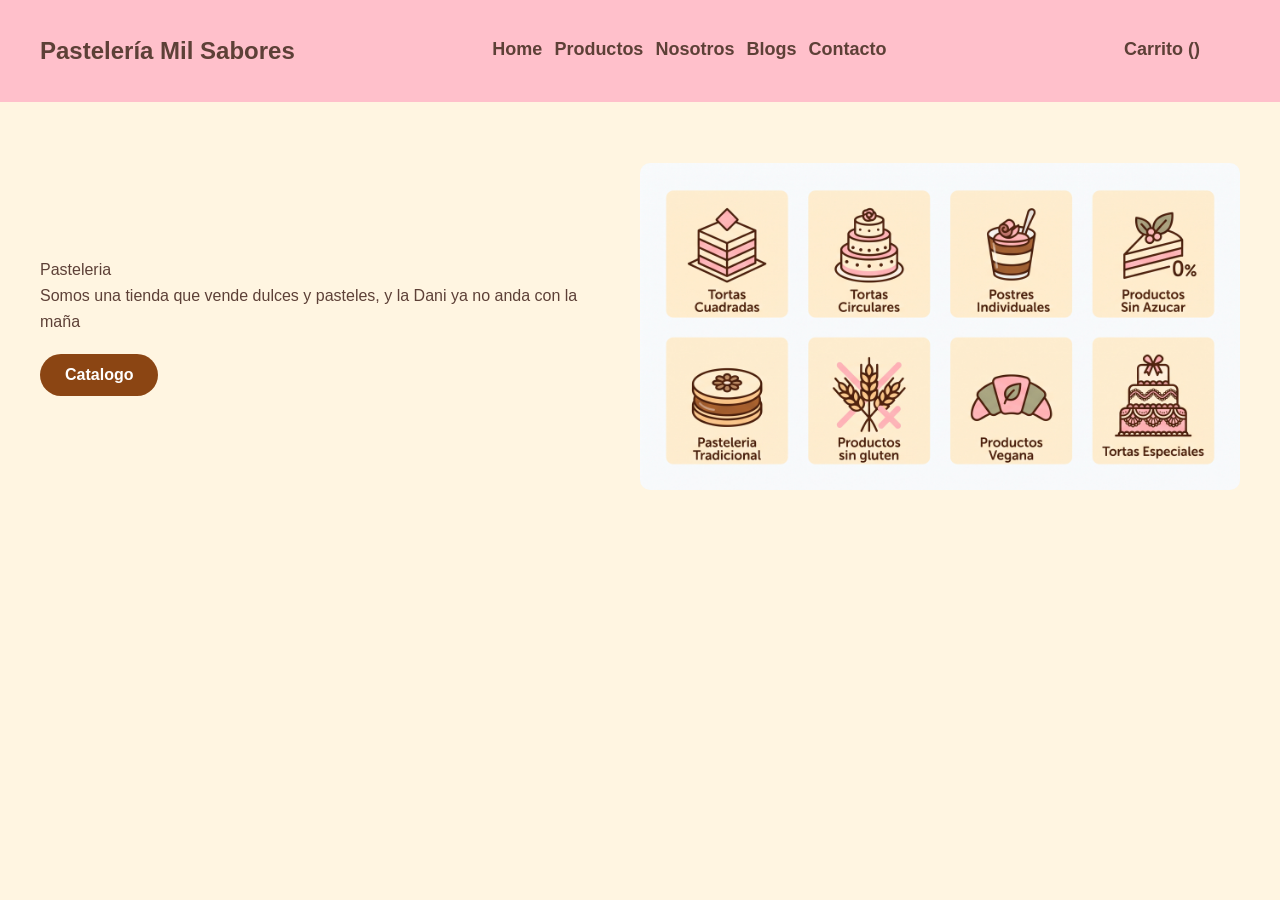
<file: Pasteleria/index.html>
<!DOCTYPE html>
<html lang="en">
<head>
    <meta charset="UTF-8">
    <meta name="viewport" content="width=device-width, initial-scale=1.0">
    <title>Pasteleria Mil Sabores</title>
<link rel="stylesheet" href="./pasteleria.css">
</head>
<body>
    <header id="header">
        <h2> Pastelería Mil Sabores</h2>
        <nav id="navbar">  
            <div class="links">
                <a href="index.html">Home</a>
                <a href="productos.html">Productos</a>
                <a href="nosotros.html">Nosotros</a>
                <a href="blogs.html">Blogs</a>
                <a href="contacto.html">Contacto</a>
            </div> 
                
        </nav>
        <nav id="navbar">
            <div class="links">
                <a href="carrito.html">Carrito ()</a>
            </div>  
        </nav>
        
    </header>
    <main>
        <section class="container" id="hero">
            
            <div class="info">

                <span>Pasteleria</span>
                <p>Somos una tienda que vende dulces y pasteles, y la Dani ya no anda con la maña</p>

            <div class="action">

             <button type="button" class="btn">Catalogo</button>

            </div>

            

            </div>
            <img class="FotoMain" src="./images/categorias_tortas.jpg" alt="Foto Categorias">

   </section>

    </main>
    
</body>
</html>
</file>
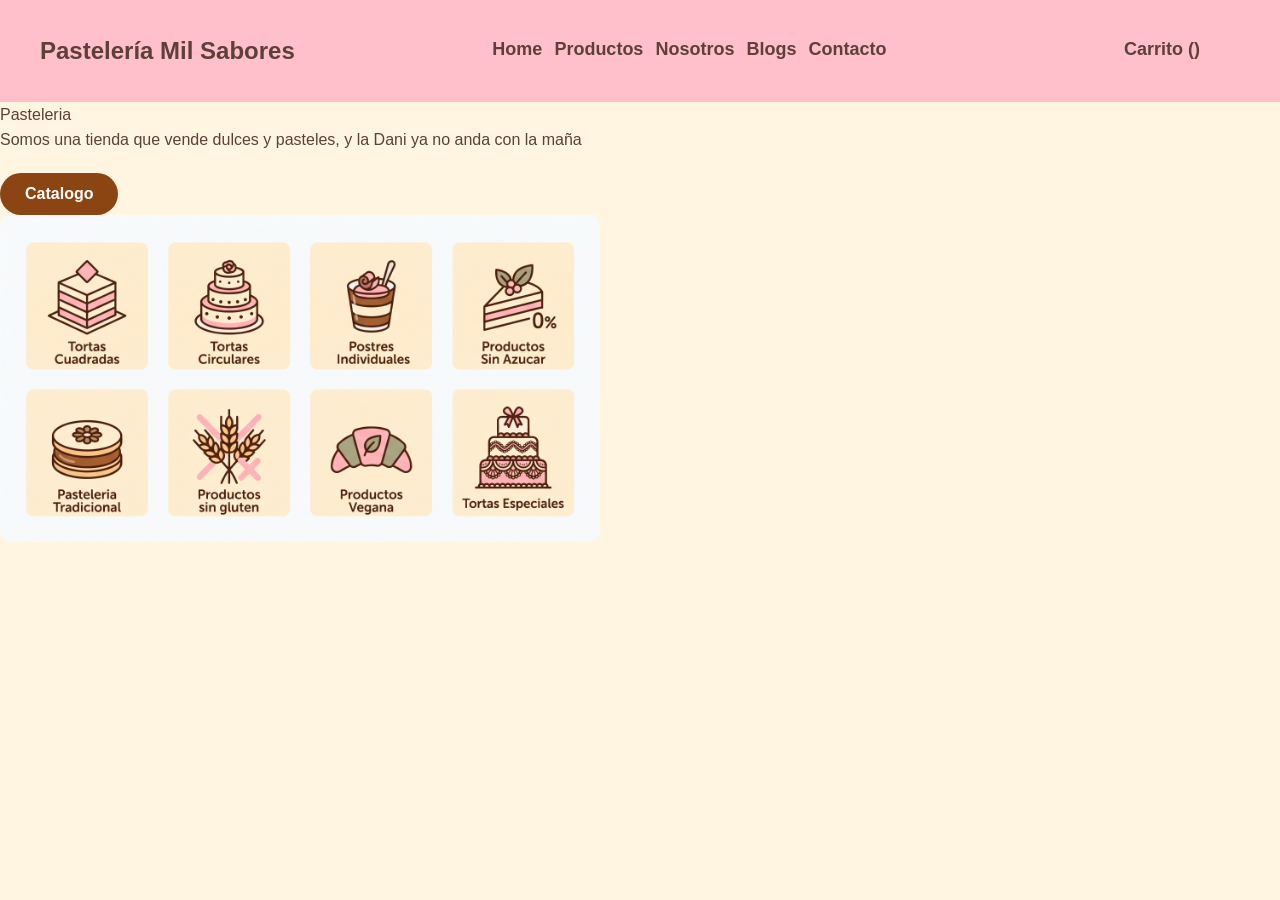
<file: Pasteleria/Pasteleria/index.html>
<!DOCTYPE html>
<html lang="en">
<head>
    <meta charset="UTF-8">
    <meta name="viewport" content="width=device-width, initial-scale=1.0">
    <title>Pasteleria Mil Sabores</title>
<link rel="stylesheet" href="./pasteleria.css">
</head>
<body>
    <header id="header">
        <h2> Pastelería Mil Sabores</h2>
        <nav id="navbar">  
            <div class="links">
                <a href="index.html">Home</a>
                <a href="productos.html">Productos</a>
                <a href="nosotros.html">Nosotros</a>
                <a href="blogs.html">Blogs</a>
                <a href="contacto.html">Contacto</a>
            </div> 
                
        </nav>
        <nav id="navbar">
            <div class="links">
                <a href="carrito.html">Carrito ()</a>
            </div>  
        </nav>
        
    </header>
    <main>
        <section class="container" id="hero">
            
            <div class="info">

                <span>Pasteleria</span>
                <p>Somos una tienda que vende dulces y pasteles, y la Dani ya no anda con la maña</p>

            <div class="action">

             <button type="button" class="btn">Catalogo</button>

            </div>

            

            </div>
            <img class="FotoMain" src="./images/categorias_tortas.jpg" alt="Foto Categorias">

   </section>

    </main>
    
</body>
</html>
</file>
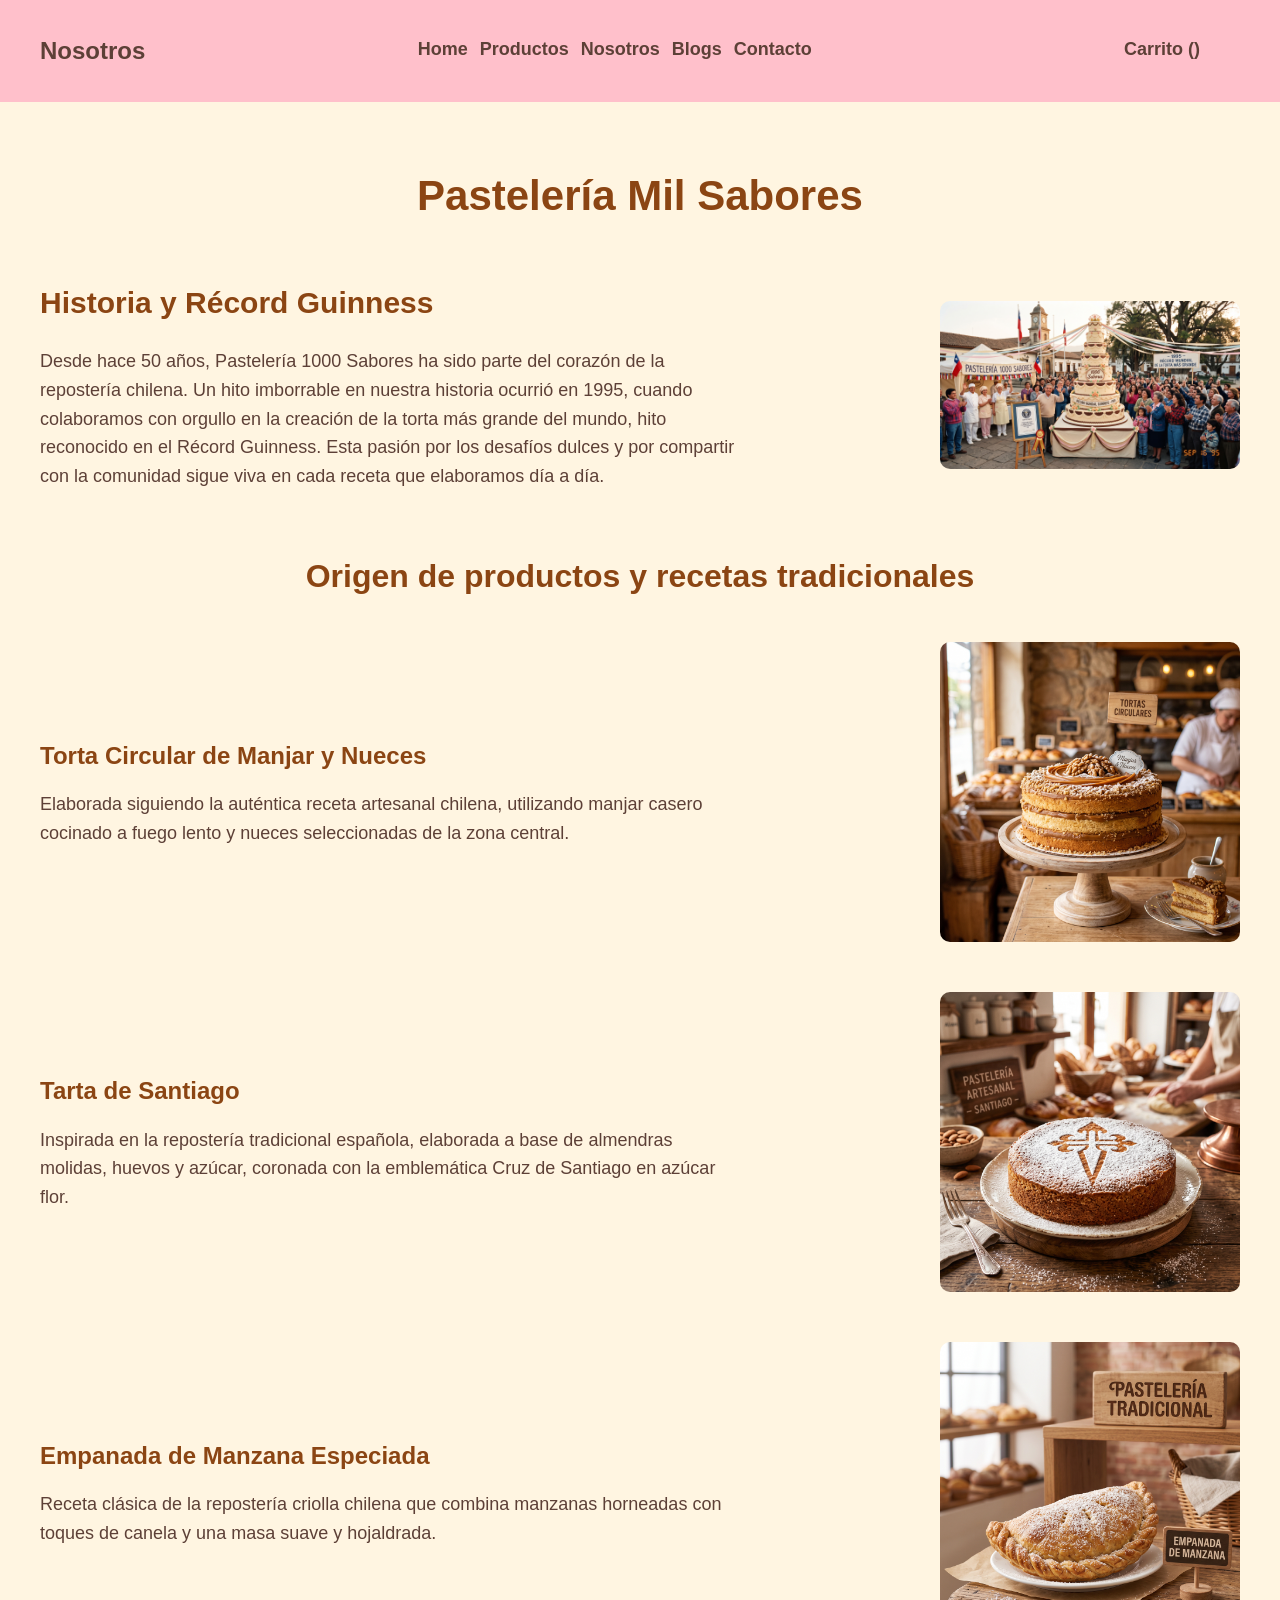
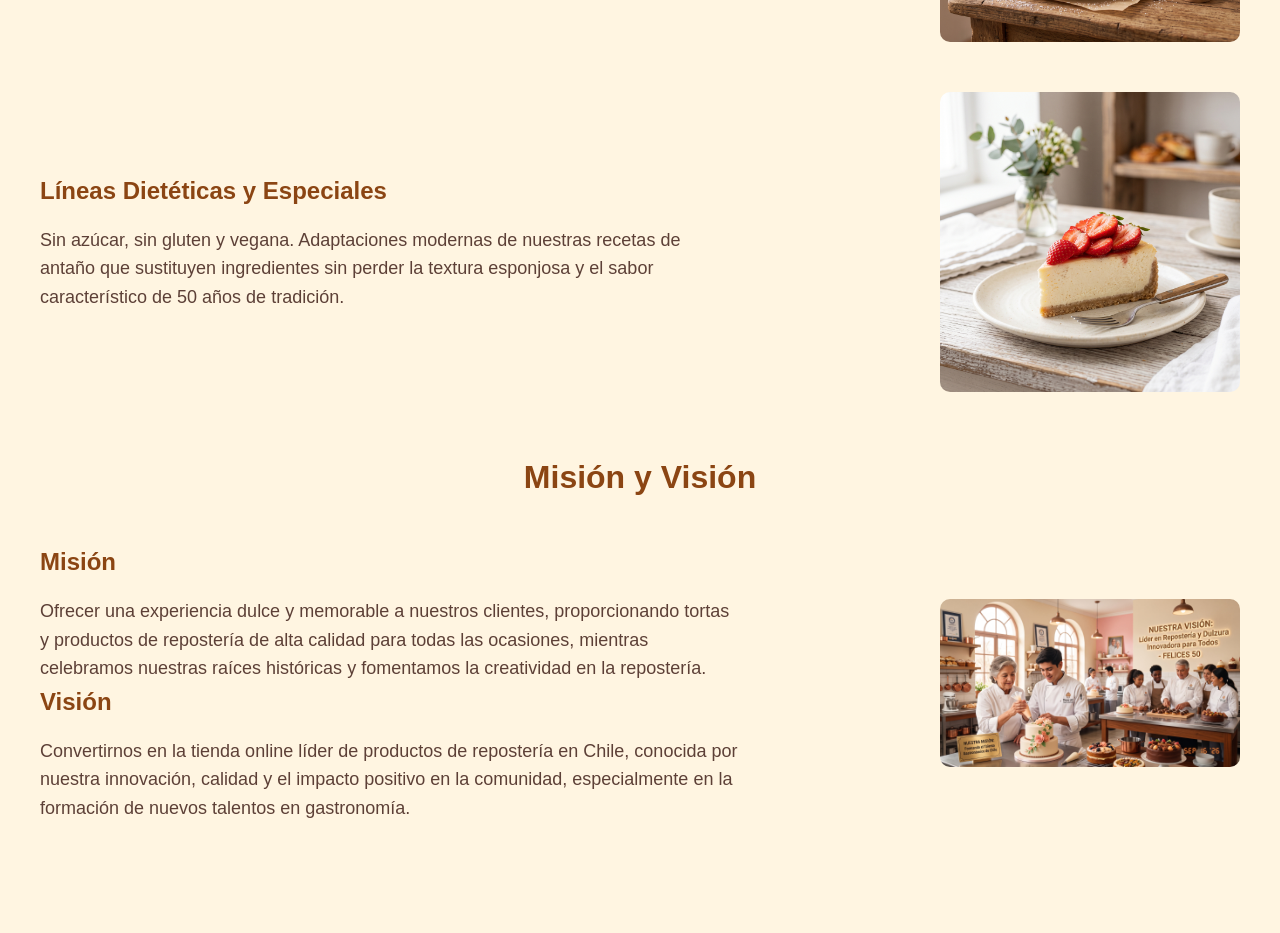
<file: Pasteleria/nosotros.html>
<!DOCTYPE html>
<html lang="en">
<head>
    <meta charset="UTF-8">
    <meta name="viewport" content="width=device-width, initial-scale=1.0">
    <title>Pasteleria Mil Sabores - Nosotros</title>
<link rel="stylesheet" href="./pasteleria.css">
</head>
<body>
    <header id="header">
        <h2> Nosotros</h2>
        <nav id="navbar">  
            <div class="links">
                <a href="index.html">Home</a>
                <a href="productos.html">Productos</a>
                <a href="nosotros.html">Nosotros</a>
                <a href="blogs.html">Blogs</a>
                <a href="contacto.html">Contacto</a>
            </div> 
                
        </nav>
        <nav id="navbar">
            <div class="links">
                <a href="carrito.html">Carrito ()</a>
            </div>  
        </nav>
        
    </header>
    <main>
      <main>

    <!-- CONTENEDOR PRINCIPAL DE NOSOTROS -->
    <section class="nosotros">

        <!-- TÍTULO PRINCIPAL -->
        <h1 class="titulo-principal">
            Pastelería Mil Sabores
        </h1>


        <!-- CONTENEDOR DE TODA LA INFORMACIÓN -->
        <div class="info">


            <!-- =====================================
                 HISTORIA
                 ===================================== -->

            <section class="nosotros-contenido">

                <div class="nosotros-texto">

                    <h2>Historia y Récord Guinness</h2>

                    <p>
                        Desde hace 50 años, Pastelería 1000 Sabores ha sido
                        parte del corazón de la repostería chilena. Un hito
                        imborrable en nuestra historia ocurrió en 1995,
                        cuando colaboramos con orgullo en la creación de la
                        torta más grande del mundo, hito reconocido en el
                        Récord Guinness. Esta pasión por los desafíos dulces
                        y por compartir con la comunidad sigue viva en cada
                        receta que elaboramos día a día.
                    </p>

                </div>

                <img
                    class="FotoNosotros"
                    src="./images/historia.jpg"
                    alt="Historia de Pastelería Mil Sabores"
                >

            </section>


            <!-- =====================================
                 TÍTULO RECETAS
                 ===================================== -->

            <h2 class="titulo-seccion">
                Origen de productos y recetas tradicionales
            </h2>


            <!-- =====================================
                 TORTA MANJAR
                 ===================================== -->

            <section class="nosotros-contenido">

                <div class="nosotros-texto">

                    <h3>
                        Torta Circular de Manjar y Nueces
                    </h3>

                    <p>
                        Elaborada siguiendo la auténtica receta artesanal
                        chilena, utilizando manjar casero cocinado a fuego
                        lento y nueces seleccionadas de la zona central.
                    </p>

                </div>

                <img
                    class="FotoNosotros"
                    src="./images/Torta_Circular_manjar.jpg"
                    alt="Torta Circular de Manjar y Nueces"
                >

            </section>


            <!-- =====================================
                 TARTA SANTIAGO
                 ===================================== -->

            <section class="nosotros-contenido">

                <div class="nosotros-texto">

                    <h3>Tarta de Santiago</h3>

                    <p>
                        Inspirada en la repostería tradicional española,
                        elaborada a base de almendras molidas, huevos y
                        azúcar, coronada con la emblemática Cruz de Santiago
                        en azúcar flor.
                    </p>

                </div>

                <img
                    class="FotoNosotros"
                    src="./images/Tarta_Santiago.jpg"
                    alt="Tarta de Santiago"
                >

            </section>


            <!-- =====================================
                 EMPANADA DE MANZANA
                 ===================================== -->

            <section class="nosotros-contenido">

                <div class="nosotros-texto">

                    <h3>
                        Empanada de Manzana Especiada
                    </h3>

                    <p>
                        Receta clásica de la repostería criolla chilena que
                        combina manzanas horneadas con toques de canela y
                        una masa suave y hojaldrada.
                    </p>

                </div>

                <img
                    class="FotoNosotros"
                    src="./images/Empanada_manzana.jpg"
                    alt="Empanada de Manzana Especiada"
                >

            </section>


            <!-- =====================================
                 PRODUCTOS ESPECIALES
                 ===================================== -->

            <section class="nosotros-contenido">

                <div class="nosotros-texto">

                    <h3>
                        Líneas Dietéticas y Especiales
                    </h3>

                    <p>
                        Sin azúcar, sin gluten y vegana. Adaptaciones
                        modernas de nuestras recetas de antaño que
                        sustituyen ingredientes sin perder la textura
                        esponjosa y el sabor característico de 50 años
                        de tradición.
                    </p>

                </div>

                <img
                    class="FotoNosotros"
                    src="./images/Cheesecake_SinAzúcar.jpg"
                    alt="Cheesecake sin azúcar"
                >

            </section>


            <!-- =====================================
                 TÍTULO MISIÓN Y VISIÓN
                 ===================================== -->

            <h2 class="titulo-seccion">
                Misión y Visión
            </h2>


            <!-- =====================================
                 MISIÓN Y VISIÓN
                 ===================================== -->

            <section class="nosotros-contenido">

                <div class="nosotros-texto">

                    <h3>Misión</h3>

                    <p>
                        Ofrecer una experiencia dulce y memorable a nuestros
                        clientes, proporcionando tortas y productos de
                        repostería de alta calidad para todas las ocasiones,
                        mientras celebramos nuestras raíces históricas y
                        fomentamos la creatividad en la repostería.
                    </p>

                    <h3>Visión</h3>

                    <p>
                        Convertirnos en la tienda online líder de productos
                        de repostería en Chile, conocida por nuestra
                        innovación, calidad y el impacto positivo en la
                        comunidad, especialmente en la formación de nuevos
                        talentos en gastronomía.
                    </p>

                </div>

                <img
                    class="FotoNosotros"
                    src="./images/misión_visión.jpg"
                    alt="Misión y Visión de Pastelería Mil Sabores"
                >

            </section>


        </div>

    </section>

</main>
    </main>

    
</body>
</html>
</file>
<file: Pasteleria/pasteleria.css>
/* =========================================
   PALETA DE COLORES - PASTELERÍA
   ========================================= */
/*Prueba commit*/

:root {
    --crema: #FFF5E1;
    --rosa: #FFC0CB;
    --chocolate: #8B4513;
    --marron-oscuro: #5D4037;
    --gris-claro: #B0BEC5;
    --blanco: #FFFFFF;
}


/* ESTILOS GENERALES */
* {
    margin: 0;
    padding: 0;
    box-sizing: border-box;
}

body {
    background-color: var(--crema);
    color: var(--marron-oscuro);
    font-family: Arial, sans-serif;
    line-height: 1.6;
}

/* HEADER */
#header {
    display: flex;
    justify-content: space-between;
    align-items: center;
    padding: 20px 40px;
    background-color: var(--rosa);
    color: var(--marron-oscuro);
}
 
#header h1 {
    color: var(--chocolate);
    font-size: 32px;
}

#header .contact {
    display: flex;
    align-items: center;
    gap: 15px;
}

/* NAVBAR */
#navbar {
    display: flex;
    justify-content: space-between;
    align-items: center;
    padding: 15px 40px;
    background-color: transparent;
    border-bottom: 3px solid var(--rosa);
}

#navbar .logo h4 {
    color: var(--chocolate);
    font-size: 24px;
}

#navbar .links {
    display: flex;
    align-items: center;
    gap: 12px;
}

#navbar .links a {
    color: var(--marron-oscuro);
    text-decoration: none;
    font-size: 18px;
    font-weight: bold;
    transition: 0.3s;
}

#navbar .links a:hover {
    color: var(--chocolate);
}

/* HERO */
#hero {
    width: 100%;
    min-height: 450px;

    display: flex;
    flex-direction: row;
    justify-content: space-between;
    align-items: center;

    gap: 60px;

    padding: 50px 40px;

    background-color: var(--crema);
}



.hero h1 {
    color: var(--chocolate);

    font-size: 48px;
    font-weight: bold;

    margin-bottom: 15px;
}


.hero-texto p {
    color: var(--marron-oscuro);

    font-size: 20px;
    line-height: 1.6;

    margin-bottom: 25px;
}
.hero-texto .btn {
    display: block;
    margin: 25px auto 0 auto;
}

#hero img.FotoMain{
    width: 50%;
    max-width: 600px;
    height: auto;
    order: 2;
    border-radius: 10px;
    justify-content: right;
}

.hero img{
    width: 800px;
    
   
    height: auto;

    border-radius: 10px;

    flex-shrink: 0;
}

        
/* BOTONES */
.btn {
    display: inline-block;
    margin-top: 20px;
    padding: 12px 25px;
    background-color: var(--chocolate);
    color: var(--blanco);
    border: none;
    border-radius: 25px;
    text-decoration: none;
    font-size: 16px;
    font-weight: bold;
    cursor: pointer;
    transition: 0.3s;
}



.btn:hover {
    background-color: var(--rosa);
    color: var(--marron-oscuro);
}

/* PRODUCTOS */
.productos {
    padding: 60px 40px;
    text-align: center;
}

.productos h2 {
    color: var(--chocolate);
    font-size: 36px;
    margin-bottom: 30px;
}

.productos-container {
    display: flex;
    justify-content: center;
    flex-wrap: wrap;
    gap: 30px;
}

/* TARJETAS */
.producto {
    width: 280px;
    background-color: var(--blanco);
    padding: 20px;
    border-radius: 15px;
    box-shadow: 0 4px 10px rgba(93, 64, 55, 0.15);
    transition: 0.3s;
}

.producto:hover {
    transform: translateY(-5px);
    box-shadow: 0 8px 18px rgba(93, 64, 55, 0.25);
}

.producto img {
    width: 100%;
    height: 200px;
    object-fit: cover;
    border-radius: 10px;
}

.producto h3 {
    color: var(--chocolate);
    margin-top: 15px;
    margin-bottom: 10px;
}

.producto p {
    color: var(--marron-oscuro);
}

.producto .precio {
    display: block;
    margin-top: 15px;
    color: var(--chocolate);
    font-size: 20px;
    font-weight: bold;
}

.nosotros {
    width: 100%;
    padding: 60px 40px;
}

.titulo-principal {
    color: var(--chocolate);
    font-size: 42px;
    text-align: center;
    margin-bottom: 50px;
}

.info {
    width: 100%;
    max-width: 1200px;
    margin: 0 auto;
}

.nosotros-contenido {
    width: 100%;

    display: flex;
    flex-direction: row;
    justify-content: space-between;
    align-items: center;

    gap: 40px;

    margin-bottom: 50px;
}

.nosotros-texto {
    flex: 1;
    text-align: left;
}

.nosotros-texto h2 {
    color: var(--chocolate);
    font-size: 30px;
    margin-bottom: 20px;
}

.nosotros-texto h3 {
    color: var(--chocolate);
    font-size: 24px;
    margin-bottom: 15px;
}

.nosotros-texto p {
    color: var(--marron-oscuro);
    font-size: 18px;
    line-height: 1.6;

    max-width: 700px;
}

.FotoNosotros {
    width: 300px;
    max-width: 35%;
    height: auto;

    border-radius: 10px;
    flex-shrink: 0;
}

.titulo-seccion {
    color: var(--chocolate);
    font-size: 32px;
    text-align: center;

    margin-top: 60px;
    margin-bottom: 40px;
}


.contacto {
    padding: 60px 20px;
    text-align: center;
}

.contacto h2 {
    color: var(--chocolate);
    margin-bottom: 30px;
}

.contacto form {
    max-width: 500px;
    margin: auto;
    display: flex;
    flex-direction: column;
    gap: 15px;
}

.contacto input,
.contacto textarea {
    width: 100%;
    padding: 12px;
    border: 1px solid var(--gris-claro);
    border-radius: 8px;
    font-size: 16px;
}

.contacto input:focus,
.contacto textarea:focus {
    outline: none;
    border-color: var(--rosa);
}

/* FOOTER */
footer {
    background-color: var(--chocolate);
    color: var(--crema);
    padding: 30px;
    text-align: center;
}

footer p {
    margin: 5px 0;
}

footer a {
    color: var(--rosa);
    text-decoration: none;
}

footer a:hover {
    text-decoration: underline;
}

.texto-secundario {
    color: var(--gris-claro);
}

/* RESPONSIVE */
@media (max-width: 768px) {
    #header {
        flex-direction: column;
        gap: 10px;
        text-align: center;
    }

    #navbar {
        flex-direction: column;
        gap: 15px;
    }

    #navbar .links {
        flex-direction: column;
        gap: 10px;
    }

    .hero h1 {
        font-size: 36px;
    }

    .productos-container {
        flex-direction: column;
        align-items: center;
    }
}
</file>
<file: Pasteleria/Pasteleria/pasteleria.css>
/* =========================================
   PALETA DE COLORES - PASTELERÍA
   ========================================= */
/*Prueba commit*/

:root {
    --crema: #FFF5E1;
    --rosa: #FFC0CB;
    --chocolate: #8B4513;
    --marron-oscuro: #5D4037;
    --gris-claro: #B0BEC5;
    --blanco: #FFFFFF;
}


/* ESTILOS GENERALES */
* {
    margin: 0;
    padding: 0;
    box-sizing: border-box;
}

body {
    background-color: var(--crema);
    color: var(--marron-oscuro);
    font-family: Arial, sans-serif;
    line-height: 1.6;
}

/* HEADER */
#header {
    display: flex;
    justify-content: space-between;
    align-items: center;
    padding: 20px 40px;
    background-color: var(--rosa);
    color: var(--marron-oscuro);
}
 
#header h1 {
    color: var(--chocolate);
    font-size: 32px;
}

#header .contact {
    display: flex;
    align-items: center;
    gap: 15px;
}

/* NAVBAR */
#navbar {
    display: flex;
    justify-content: space-between;
    align-items: center;
    padding: 15px 40px;
    background-color: transparent;
    border-bottom: 3px solid var(--rosa);
}

#navbar .logo h4 {
    color: var(--chocolate);
    font-size: 24px;
}

#navbar .links {
    display: flex;
    align-items: center;
    gap: 12px;
}

#navbar .links a {
    color: var(--marron-oscuro);
    text-decoration: none;
    font-size: 18px;
    font-weight: bold;
    transition: 0.3s;
}

#navbar .links a:hover {
    color: var(--chocolate);
}

/* HERO */
.hero {
    min-height: 450px;
    display: flex;
    flex-direction: row;
    justify-content: space-between;
    align-items: center;
    text-align: center;
    padding: 50px 20px;
    background-color: var(--crema);
}



.hero h1 {
    color: var(--chocolate);
    font-size: 48px;
    margin-bottom: 15px;
}

.hero p {
    color: var(--marron-oscuro);
    font-size: 20px;
    max-width: 700px;
}

#hero img.FotoMain{
    width: 50%;
    max-width: 600px;
    height: auto;
    order: 2;
    border-radius: 10px;
    justify-content: right;
}

.hero img{
    width: 800px;
    
   
    height: auto;

}
        
/* BOTONES */
.btn {
    display: inline-block;
    margin-top: 20px;
    padding: 12px 25px;
    background-color: var(--chocolate);
    color: var(--blanco);
    border: none;
    border-radius: 25px;
    text-decoration: none;
    font-size: 16px;
    font-weight: bold;
    cursor: pointer;
    transition: 0.3s;
}



.btn:hover {
    background-color: var(--rosa);
    color: var(--marron-oscuro);
}

/* PRODUCTOS */
.productos {
    padding: 60px 40px;
    text-align: center;
}

.productos h2 {
    color: var(--chocolate);
    font-size: 36px;
    margin-bottom: 30px;
}

.productos-container {
    display: flex;
    justify-content: center;
    flex-wrap: wrap;
    gap: 30px;
}

/* TARJETAS */
.producto {
    width: 280px;
    background-color: var(--blanco);
    padding: 20px;
    border-radius: 15px;
    box-shadow: 0 4px 10px rgba(93, 64, 55, 0.15);
    transition: 0.3s;
}

.producto:hover {
    transform: translateY(-5px);
    box-shadow: 0 8px 18px rgba(93, 64, 55, 0.25);
}

.producto img {
    width: 100%;
    height: 200px;
    object-fit: cover;
    border-radius: 10px;
}

.producto h3 {
    color: var(--chocolate);
    margin-top: 15px;
    margin-bottom: 10px;
}

.producto p {
    color: var(--marron-oscuro);
}

.producto .precio {
    display: block;
    margin-top: 15px;
    color: var(--chocolate);
    font-size: 20px;
    font-weight: bold;
}

/* NOSOTROS */
.nosotros {
    padding: 60px 40px;
    background-color: var(--rosa);
    text-align: center;
}

.nosotros h2 {
    color: var(--chocolate);
    margin-bottom: 20px;
}

.nosotros p {
    max-width: 800px;
    margin: auto;
    color: var(--marron-oscuro);
}

/* CONTACTO */
.contacto {
    padding: 60px 20px;
    text-align: center;
}

.contacto h2 {
    color: var(--chocolate);
    margin-bottom: 30px;
}

.contacto form {
    max-width: 500px;
    margin: auto;
    display: flex;
    flex-direction: column;
    gap: 15px;
}

.contacto input,
.contacto textarea {
    width: 100%;
    padding: 12px;
    border: 1px solid var(--gris-claro);
    border-radius: 8px;
    font-size: 16px;
}

.contacto input:focus,
.contacto textarea:focus {
    outline: none;
    border-color: var(--rosa);
}

/* FOOTER */
footer {
    background-color: var(--chocolate);
    color: var(--crema);
    padding: 30px;
    text-align: center;
}

footer p {
    margin: 5px 0;
}

footer a {
    color: var(--rosa);
    text-decoration: none;
}

footer a:hover {
    text-decoration: underline;
}

.texto-secundario {
    color: var(--gris-claro);
}

/* RESPONSIVE */
@media (max-width: 768px) {
    #header {
        flex-direction: column;
        gap: 10px;
        text-align: center;
    }

    #navbar {
        flex-direction: column;
        gap: 15px;
    }

    #navbar .links {
        flex-direction: column;
        gap: 10px;
    }

    .hero h1 {
        font-size: 36px;
    }

    .productos-container {
        flex-direction: column;
        align-items: center;
    }
}
</file>
